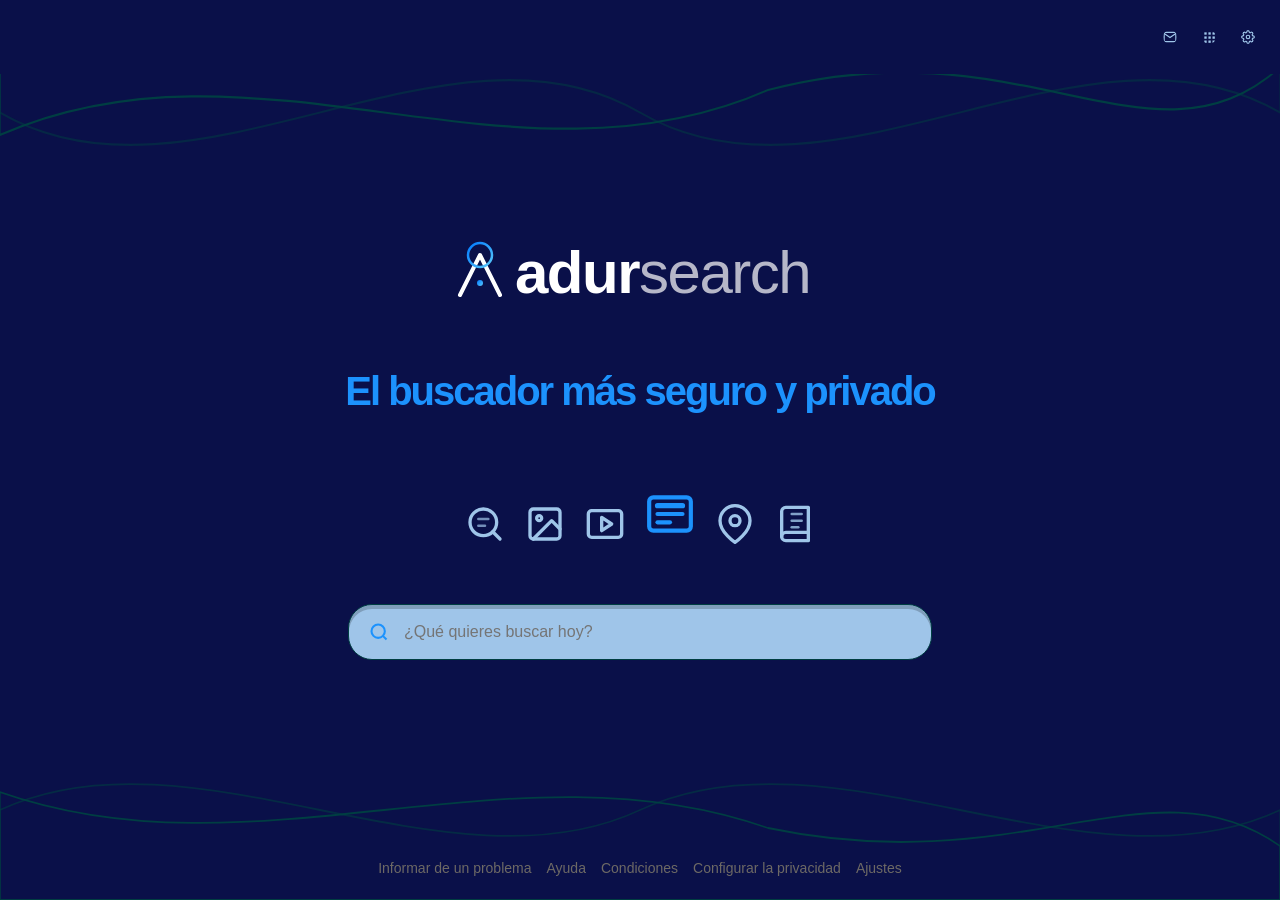
<file: index.html>
<!DOCTYPE html>
    <html lang="es">

    <head>
        <meta charset="UTF-8">
        <meta name="viewport" content="width=device-width, initial-scale=1.0, maximum-scale=1.0, user-scalable=no, viewport-fit=cover">
        <meta name="apple-mobile-web-app-capable" content="yes">
        <meta name="apple-mobile-web-app-status-bar-style" content="black-translucent">
        <meta name="apple-mobile-web-app-title" content="adursearch">

        
        <title>Buscador Noticias</title>

        <link rel="apple-touch-icon" href="icono-192.png">
        <link rel="manifest" href="manifest.json">
        <link rel="stylesheet" href="css/estilos.css">

    </head>

    <body class="pantalla-inicio-activa">

        <div class="contenedorOla olaSuperior">
            <svg viewBox="0 0 1000 100" preserveAspectRatio="none">
                <path class="wave-path" d="M0,50 C150,100 350,0 500,50 C650,100 850,0 1000,50 L1000,0 L0,0 Z" opacity="0.5"></path>
                <path class="wave-path" d="M0,60 C200,10 400,90 600,40 C800,10 900,80 1000,30 L1000,0 L0,0 Z"></path>
            </svg>
        </div>

        <div class="contenedorOla olaInferior">
            <svg viewBox="0 0 1000 100" preserveAspectRatio="none">
                <path class="wave-path" d="M0,50 C150,0 350,100 500,50 C650,0 850,100 1000,50 L1000,100 L0,100 Z" opacity="0.6"></path>
                <path class="wave-path" d="M0,40 C200,90 400,10 600,60 C800,90 900,20 1000,70 L1000,100 L0,100 Z"></path>
            </svg>
        </div>

        <nav class="nav-superior">
            <div class="logo-mini" onclick="alternarBusqueda('pantalla-resultados')">
                <svg width="350" height="50" viewBox="0 0 400 80" xmlns="http://www.w3.org/2000/svg">
                    <defs>
                    <linearGradient id="gradConvergencia2" x1="0%" y1="0%" x2="100%" y2="100%">
                    <stop offset="0%" style="stop-color:#007aff;stop-opacity:1" />
                    <stop offset="100%" style="stop-color:#5ac8fa;stop-opacity:1" />
                    </linearGradient>
                    </defs>

                    <g transform="translate(10, 10)">
                    <path d="M10 60 L30 20 L50 60" stroke="white" stroke-width="4" fill="none" stroke-linecap="round" stroke-linejoin="round"/>

                    <path d="M18 42 L42 42" stroke="url(#gradConvergencia2)" stroke-width="3" stroke-linecap="round" fill="none"/>

                    <circle cx="30" cy="48" r="3" fill="url(#gradConvergencia2)"/>

                    <circle cx="30" cy="20" r="12" stroke="url(#gradConvergencia2)" stroke-width="2.5" fill="none"/>
                    </g>
                    
                    <text x="75" y="68" font-family="-apple-system, BlinkMacSystemFont, sans-serif" font-size="60" font-weight="900" letter-spacing="-1.5px" fill="white">
                    adur<tspan font-weight="200" opacity="0.7">search</tspan>
                    </text>
                </svg>
            </div>
            <div class="iconos-derecha">
                <svg width="24" height="24" viewBox="0 0 24 24" fill="none" stroke="currentColor" stroke-width="2" stroke-linecap="round" stroke-linejoin="round"><path d="M4 4h16c1.1 0 2 .9 2 2v12c0 1.1-.9 2-2 2H4c-1.1 0-2-.9-2-2V6c0-1.1.9-2 2-2z"></path><polyline points="22,6 12,13 2,6"></polyline></svg>
                <svg width="24" height="24" viewBox="0 0 24 24" fill="currentColor"><rect x="4" y="4" width="4" height="4"/><rect x="11" y="4" width="4" height="4"/><rect x="18" y="4" width="4" height="4"/><rect x="4" y="11" width="4" height="4"/><rect x="11" y="11" width="4" height="4"/><rect x="18" y="11" width="4" height="4"/><rect x="4" y="18" width="4" height="4"/><rect x="11" y="18" width="4" height="4"/><rect x="18" y="18" width="4" height="4"/></svg>
                <svg width="24" height="24" viewBox="0 0 24 24" fill="none" stroke="currentColor" stroke-width="2" stroke-linecap="round" stroke-linejoin="round"><circle cx="12" cy="12" r="3"></circle><path d="M19.4 15a1.65 1.65 0 0 0 .33 1.82l.06.06a2 2 0 0 1 0 2.83 2 2 0 0 1-2.83 0l-.06-.06a1.65 1.65 0 0 0-1.82-.33 1.65 1.65 0 0 0-1 1.51V21a2 2 0 0 1-2 2 2 2 0 0 1-2-2v-.09A1.65 1.65 0 0 0 9 19.4a1.65 1.65 0 0 0-1.82.33l-.06.06a2 2 0 0 1-2.83 0 2 2 0 0 1 0-2.83l.06-.06a1.65 1.65 0 0 0 .33-1.82 1.65 1.65 0 0 0-1.51-1H3a2 2 0 0 1-2-2 2 2 0 0 1 2-2h.09A1.65 1.65 0 0 0 4.6 9a1.65 1.65 0 0 0-.33-1.82l-.06-.06a2 2 0 0 1 0-2.83 2 2 0 0 1 2.83 0l.06.06a1.65 1.65 0 0 0 1.82.33H9a1.65 1.65 0 0 0 1-1.51V3a2 2 0 0 1 2-2 2 2 0 0 1 2 2v.09a1.65 1.65 0 0 0 1 1.51 1.65 1.65 0 0 0 1.82-.33l.06-.06a2 2 0 0 1 2.83 0 2 2 0 0 1 0 2.83l-.06.06a1.65 1.65 0 0 0-.33 1.82V9a1.65 1.65 0 0 0 1.51 1H21a2 2 0 0 1 2 2 2 2 0 0 1-2 2h-.09a1.65 1.65 0 0 0-1.51 1z"></path></svg>
            </div>
        </nav>

        <div id="pantalla-inicio" class="pantalla activa">
            <header>
                <svg width="550" height="80" viewBox="0 0 400 80" xmlns="http://www.w3.org/2000/svg">
                    <defs>
                    <linearGradient id="gradConvergencia" x1="0%" y1="0%" x2="100%" y2="100%">
                    <stop offset="0%" style="stop-color:#007aff;stop-opacity:1" />
                    <stop offset="100%" style="stop-color:#5ac8fa;stop-opacity:1" />
                    </linearGradient>
                    </defs>

                    <g transform="translate(10, 10)">
                    <path d="M10 60 L30 20 L50 60" stroke="white" stroke-width="4" fill="none" stroke-linecap="round" stroke-linejoin="round"/>

                    <path d="M18 42 L42 42" stroke="url(#gradConvergencia)" stroke-width="3" stroke-linecap="round" fill="none"/>

                    <circle cx="30" cy="48" r="3" fill="url(#gradConvergencia)"/>

                    <circle cx="30" cy="20" r="12" stroke="url(#gradConvergencia)" stroke-width="2.5" fill="none"/>
                    </g>

                    <text x="75" y="68" font-family="-apple-system, BlinkMacSystemFont, sans-serif" font-size="60" font-weight="900" letter-spacing="-1.5px" fill="white">
                    adur<tspan font-weight="200" opacity="0.7">search</tspan>
                    </text>
                </svg>

                <h2>El buscador más seguro y privado</h2>
                
                <div class="iconosBusqueda">

                    <svg xmlns="http://www.w3.org/2000/svg" width="24" height="24" viewBox="0 0 24 24" fill="none" stroke="currentColor" stroke-width="2" stroke-linecap="round" stroke-linejoin="round">
                    <circle cx="11" cy="11" r="8"></circle>
                    <line x1="21" y1="21" x2="16.65" y2="16.65"></line>
                    <line x1="8" y1="9" x2="14" y2="9" stroke-width="1.5" opacity="0.7"></line>
                    <line x1="8" y1="13" x2="12" y2="13" stroke-width="1.5" opacity="0.7"></line>
                    </svg>

                    <svg xmlns="http://www.w3.org/2000/svg" width="24" height="24" viewBox="0 0 24 24" fill="none" stroke="currentColor" stroke-width="2" stroke-linecap="round" stroke-linejoin="round">
                        <rect x="3" y="3" width="18" height="18" rx="2" ry="2"></rect>
                        <circle cx="8.5" cy="8.5" r="1.5"></circle>
                        <polyline points="21 15 16 10 5 21"></polyline>
                    </svg>

                    <svg xmlns="http://www.w3.org/2000/svg" width="24" height="24" viewBox="0 0 24 24" fill="none" stroke="currentColor" stroke-width="2" stroke-linecap="round" stroke-linejoin="round">
                    <rect x="2" y="4" width="20" height="16" rx="2" ry="2"></rect>
                    <polygon points="10 8 16 12 10 16 10 8"></polygon>
                    </svg>

                    <svg xmlns="http://www.w3.org/2000/svg" width="24" height="24" viewBox="0 0 24 24" fill="none" stroke="currentColor" stroke-width="2" stroke-linecap="round" stroke-linejoin="round"  class="seleccionado">
                    <path d="M4 4h16a2 2 0 0 1 2 2v12a2 2 0 0 1-2 2H4a2 2 0 0 1-2-2V6a2 2 0 0 1 2-2z"></path>
                    <line x1="6" y1="8" x2="18" y2="8" stroke-width="2.5"></line>
                    <line x1="6" y1="12" x2="18" y2="12"></line>
                    <line x1="6" y1="16" x2="12" y2="16"></line>
                    </svg>

                    <svg xmlns="http://www.w3.org/2000/svg" width="24" height="24" viewBox="0 0 24 24" fill="none" stroke="currentColor" stroke-width="2" stroke-linecap="round" stroke-linejoin="round">
                    <path d="M21 10c0 7-9 13-9 13s-9-6-9-13a9 9 0 0 1 18 0z"></path>
                    <circle cx="12" cy="10" r="3"></circle>
                    </svg>

                    <svg xmlns="http://www.w3.org/2000/svg" width="24" height="24" viewBox="0 0 24 24" fill="none" stroke="currentColor" stroke-width="2" stroke-linecap="round" stroke-linejoin="round">
                    <path d="M4 19.5A2.5 2.5 0 0 1 6.5 17H20"></path>
                    <path d="M6.5 2H20v20H6.5A2.5 2.5 0 0 1 4 19.5v-15A2.5 2.5 0 0 1 6.5 2z"></path>
                    <line x1="10" y1="6" x2="16" y2="6" stroke-width="1.5" opacity="0.8"></line>
                    <line x1="10" y1="10" x2="16" y2="10" stroke-width="1.5" opacity="0.8"></line>
                    <line x1="10" y1="14" x2="14" y2="14" stroke-width="1.5" opacity="0.8"></line>
                    </svg>

                </div>
                
                <div class="barraBuscar">
                    <button class="btn-lupa" onclick="alternarBusqueda('pantalla-inicio')">
                        <svg width="20" height="20" viewBox="0 0 24 24" fill="none" stroke="currentColor" stroke-width="2.5"><circle cx="11" cy="11" r="8"></circle><line x1="21" y1="21" x2="16.65" y2="16.65"></line></svg>
                    </button>
                    <input type="search" id="input-inicio" placeholder="¿Qué quieres buscar hoy?" onkeypress="siPulsaEnter(event)"
                        autocomplete="off" autocorrect="off" autocapitalize="off" spellcheck="false">
                </div>
            </header>
            <footer>
                <p>Informar de un problema</p>
                <p>Ayuda</p>
                <p>Condiciones</p>
                <p>Configurar la privacidad</p>
                <p>Ajustes</p>
            </footer>
        </div>

        <div id="pantalla-resultados" class="pantalla">
            <header>
                <div class="barraBuscar">
                    <button class="btn-lupa" onclick="alternarBusqueda('pantalla-resultados')">
                        <svg width="20" height="20" viewBox="0 0 24 24" fill="none" stroke="currentColor" stroke-width="2.5"><circle cx="11" cy="11" r="8"></circle><line x1="21" y1="21" x2="16.65" y2="16.65"></line></svg>
                    </button>
                    <input type="search" id="input-resultados" placeholder="Buscar..." onkeypress="siPulsaEnter(event)" autocomplete="off"
                        autocorrect="off" autocapitalize="off" spellcheck="false">
                </div>
                <div class="secciones">
                    <h4>Todos</h4>
                    <h4>Imágenes</h4>
                    <h4>Vídeos</h4>
                    <span><h4>Noticias</h4></span>
                    <h4>Mapas</h4>
                    <h4>Libros</h4>
                </div>
            </header>

            <main>
                <div class="noticia">
                    <div class="webNoticia"><h3>https://www.dida.eus/user=koldogarma/messageid=sasl11dl33</h3></div>
                    <h2>Publicación de Koldo Garmendia en DiDa! @koldogarma - DiDa!.eus</h2>
                    <p>Koldo Garmendia (@koldogarma) - Dida <br>"Por favor, ¡máxima difusión! ¡Mi Sara ha desaparecido! ¡¡ESTAMOS MUY PREOCUPADOS POR LO QUE LE HAYA PODIDO PASAR!!". #Donostia #SaraAgirre #Dida
                    <br>
                    <small>Hace 3 meses</small>
                    </p>
                </div>
                
                <div class="noticia">
                    <div class="webNoticia"><h3>https://www.dida.eus/user=koldogarma/messageid=w0238sasKKm1</h3></div>
                    <h2>Publicación de Koldo Garmendia en DiDa! @koldogarma - DiDa!.eus</h2>
                    <p>Koldo Garmendia (@koldogarma) - Dida <br>
    Donde tendría que haber un "sí, quiero", solo hay silencio. Sara, si lees esto, por favor... #Donostia #SaraAgirre #Dida
                        <br>
                        <small>Hace 3 meses</small>
                    </p>
                    </div>
                    
                <div class="noticia">
                    <div class="webNoticia"><h3>https://Salud-vibras-dieta.net</h3></div>
                    <h2>La cuenta @GossipVascoNavarro analiza el último post de Koldo Garmendia. "La ropa de la novia seguía en la habitación", comentan varios testigos en el hilo oficial de...</h2>
                    <p>Hace ya un mes de que el usuario de "DiDa!" Koldo Garmendia (@koldogarma) publicara desesperado la desaparición de su prometida Sara Agirre justo el día de su boda. Fuentes cercanas informan...
                        <br>
                        <small>Hace 2 meses</small>
                    </p>
                    </div>
                    
                <div class="noticia">
                    <div class="webNoticia"><h3>https://www.dida.eus/user=koldogarma/messageid=sasm92932mcLAKA#</h3></div>
                    <h2>Publicación de Koldo Garmendia en DiDa! @koldogarma - DiDa!.eus</h2>
                    <p>Koldo Garmendia (@koldogarma) - Dida <br>
    Literalmente no me lo creo. Estamos todos en la iglesia y Sara no aparece. No coge el teléfono ni nada. Al principio pensaba que era una broma de mal gusto, pero ya no tiene gracia. Si alguien la ha visto por la zona de Gros esta mañana, por favor, escribidme por DM. Estoy fatal. #Donostia #SaraAgirre #Dida
                        <br>
                        <small>Hace 3 meses</small>
                    </p>
                    </div>
                <div class="noticia">
                    <div class="webNoticia"><h3>https://www.dida.eus/user=koldogarma/messageid=83%63m</h3></div>
                    <h2>Publicación de Koldo Garmendia en DiDa! @koldogarma - DiDa!.eus</h2>
                    <p>Koldo Garmendia (@koldogarma) - Dida <br>
    En respuesta a @iñarritu-Tu:
    (2/3) Es como si se la hubiera tragado la tierra. Por favor, dejad de decir en los comentarios que se ha arrepentido. No la conocéis. Algo ha pasado. Mi Sara... ¿¡Dónde estás!?#Donostia #SaraAgirre #Dida
                        <br>
                        <small>Hace 3 meses</small>
                    </p>
                    </div>
                <div class="noticia">
                    <div class="webNoticia"><h3>https://www.dida.eus/user=koldogarma/messageid=saks8%12</h3></div>
                    <h2>Publicación de Koldo Garmendia en DiDa! @koldogarma - DiDa!.eus</h2>
                    <p>Me estáis saturando el buzón con teorías de mierda y no puedo más. Bloqueo directo a quien vuelva a insinuar que esto es un montaje para ganar seguidores. Mi prometida no está, me da igual el engagement y me da igual todo. Solo quiero que Sara vuelva. Por favor, difundid la foto, ¡que llegue a todo el mundo!. #Donostia #SaraAgirre #Dida
                        <br>
                        <small>Hace 3 meses</small>
                    </p>
                    </div>
            </main>

            <footer>
                <p>Anterior</p>
                <p class="pagina-activa" style="color: var(--colorTexto); font-weight: bold; border-bottom: 1px solid var(--colorTexto);">1</p>
                <p>2</p>
                <p>3</p>
                <p>Siguiente</p>
            </footer>
        </div>

        <script src="script.js"></script>
        <script>
        if ('serviceWorker' in navigator) {
            window.addEventListener('load', () => {
            navigator.serviceWorker.register('./sw.js')
                .then(reg => console.log('SW activo', reg))
                .catch(err => console.log('Error SW', err));
            });
        }
        </script>

    </body>
    </html>
</file>
<file: css/estilos.css>
* {
    box-sizing: border-box;
    -webkit-tap-highlight-color: transparent;
}

html {
    scroll-behavior: smooth;
}

:root {
    --colorFondo: #0a1049;
    --colorTema_secundario: #1c92fd;
    --colorTema: #9fc5e9;
    --colorLineas: #003e42;
    --colorSombraFotos: #1a1918;
    --interfaz_color: #6d6965;
    --fuente: arial, sans-serif;
}

body {
    margin: 0;
    min-height: 100vh;
    position: relative;
    font-family: var(--fuente);
    background-color: var(--colorFondo);
    overflow-x: hidden;
    color: var(--colorTema);
}

.contenedorOla {
    width: 100%;
    left: 0;
    position: fixed;
    z-index: -1;
    pointer-events: none;
    transition: all 0.5s ease-in-out;
}

.olaSuperior {
    top: 0;
    height: 25vh;
}

.olaInferior {
    bottom: 0;
    height: 20vh;
}

.contenedorOla svg {
    width: 100%;
    height: 100%;
}

.wave-path {
    fill: none;
    stroke: var(--colorLineas);
    stroke-width: 1;
}

.pantalla-resultados-activa .olaInferior {
    opacity: 0;
    transform: translateY(100%);
}

.pantalla-resultados-activa .olaSuperior {
    height: 10vh;
    opacity: 0.5;
}

.nav-superior {
    width: 100%;
    height: 74px;
    padding: calc(20px + env(safe-area-inset-top)) 20px 20px 20px;
    position: fixed;
    top: 0;
    z-index: 100;
    display: flex;
    align-items: center;
    justify-content: flex-end;
    gap: 15px;
    background-color: var(--colorFondo);
}

.pantalla-resultados-activa .nav-superior {
    justify-content: space-between;
    border-bottom: none;
}

.logo-mini {
    display: none;
    cursor: pointer;
}

.pantalla-resultados-activa .logo-mini {
    display: block;
}

.iconos-derecha {
    display: flex;
    align-items: center;
    gap: 15px;
}

.nav-superior svg {
    padding: 5px;
    border-radius: 50%;
    color: var(--colorTema);
    transition: background 0.2s;
    cursor: pointer;
}

.nav-superior svg:hover {
    background-color: var(--interfaz_color);
}

.pantalla {
    width: 100%;
    padding-top: 60px;
    display: none;
    flex-direction: column;
    align-items: center;
}

p{
    color: white;
}

h2{
    color: var(--colorTema_secundario);
}

.activa {
    display: flex;
}

header {
    width: 100%;
    display: flex;
    flex-direction: column;
    align-items: center;
}

header h2 {
    padding: 30px;
    margin-bottom: 60px;
    text-align: center;
    font-size: 2.5rem;
    letter-spacing: -2px;
    color: var(--colorTema_secundario);
}

#pantalla-inicio header {
    height: 85vh;
    justify-content: center;
}

#pantalla-resultados header {
    padding-top: 0px;
}

.barraBuscar {
    width: 90%;
    max-width: 584px;
    height: 56px;
    padding: 0 15px;
    margin-top: 20px;
    display: flex;
    align-items: center;
    border-radius: 24px;
    border: 1px solid var(--colorLineas);
    background: var(--colorTema);
    
    box-shadow: inset 0px 4px 0 rgba(0, 0, 0, .2);
}

.barraBuscar input {
    height: 100%;
    padding: 0 10px;
    flex: 1;
    font-size: 16px;
    outline: none;
    border: none;
    background: transparent;
    color: var(--colorLineas);
}

.btn-lupa {
    padding: 5px;
    display: flex;
    align-items: center;
    border: none;
    background: none;
    color: var(--colorTema_secundario);
    cursor: pointer;
}

.iconosBusqueda{
    margin-bottom: 30px;
    display: flex;
    gap: 20px;

    svg{
        width: 40px;
        height: 40px;
    }

    .seleccionado{
        width: 50px;
        height: 50px;

        transform: translateY(-15px);

        color: var(--colorTema_secundario);
    }
}

.secciones {
    margin-top: 10px;
    height: 40px;
    width: 100%;
    display: flex;
    align-items: center;
    justify-content: center;
    gap: 20px;
}

.secciones h4 {
    margin: 0;
    margin-top: 20px;
    margin-bottom: 10px;
    padding-bottom: 8px;
    font-size: 14px;
    font-weight: 600;
    color: var(--colorTema_secundario);
    cursor: pointer;
}

.secciones span {
    padding-bottom: 3px;
    display: inline-block;
    color: var(--colorTema);
    font-weight: bold;
    transform: translateY(-3px);
    border-bottom: 2px solid var(--colorTema);
}

main {
    padding-top: 30px;
    width: 70%;
    display: flex;
    flex-direction: column;
    align-items: center;
    justify-content: center;
}

.contenedorNoticia  {
    width: 80%;
    min-width: 100px;
    margin-bottom: 45px;
    display: flex;
    flex-direction: column;
    justify-content: center;
    align-items: center;
    border-radius: 5px;
}

.noticia {
    margin-bottom: 35px;
    width: 100%;
    text-align: left;
}

.webNoticia h3 {
    margin: 0;
    font-size: 14px;
    color: #d6d3d3;
    font-weight: 200;
}

.noticia h2 {
    margin: 4px 0;
    color: var(--colorTema);
    font-size: 1.25rem;
    font-weight: 400;
    cursor: pointer;
}

.noticia h2:hover {
    text-decoration: underline;
}

.noticia p {
    margin: 4px 0;
    font-size: 16px;
    color: #fff;
    line-height: 1.58;
}

.noticia small {
    color: #70757a;
    font-size: 12px;
}

footer {
    width: 100%;
    padding: 10px 0;
    display: flex;
    justify-content: center;
    align-items: center;
    gap: 20px;
}

footer p {
    color: var(--interfaz_color);
    font-size: 14px;
    cursor: pointer;
}

#pantalla-inicio footer {
    position: absolute;
    bottom: 0;
    gap: 15px;
}

button:focus, 
.btn-lupa:focus, 
.logo-mini:focus {
    outline: none;
}

input[type="search"] {
    -webkit-appearance: none;
    appearance: none;
    background-color: transparent; 
    border: none;
}

input[type="search"]::-webkit-search-decoration,
input[type="search"]::-webkit-search-cancel-button,
input[type="search"]::-webkit-search-results-button,
input[type="search"]::-webkit-search-results-decoration {
    display: none;
}
</file>
